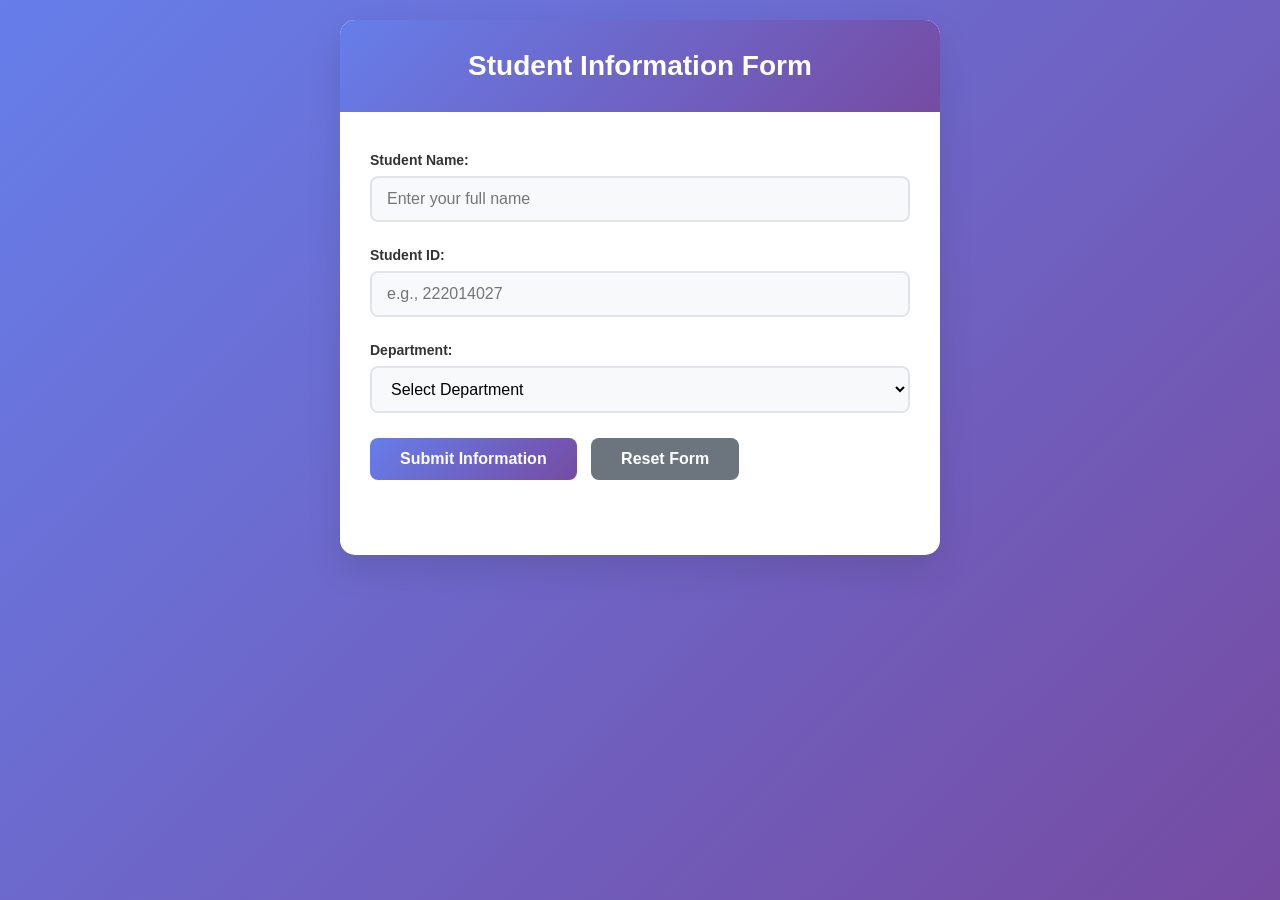
<file: index.html>
<!DOCTYPE html>
<html lang="en">
  <head>
    <meta charset="UTF-8" />
    <meta name="viewport" content="width=device-width, initial-scale=1.0" />
    <title>Student Information Form</title>
    <link rel="stylesheet" href="style.css" />
  </head>
  <body>
    <div class="container">
      <h1>Student Information Form</h1>
      <form action="process_form.php" method="post" class="student-form">
        <div class="form-group">
          <label for="name">Student Name:</label>
          <input
            type="text"
            id="name"
            name="name"
            required
            placeholder="Enter your full name"
          />
        </div>

        <div class="form-group">
          <label for="student_id">Student ID:</label>
          <input
            type="text"
            id="student_id"
            name="student_id"
            required
            placeholder="e.g., 222014027"
            pattern="[0-9]{9}"
            title="Student ID should be 9 digits"
          />
        </div>

        <div class="form-group">
          <label for="department">Department:</label>
          <select id="department" name="department" required>
            <option value="">Select Department</option>
            <option value="Computer Science">Computer Science</option>
            <option value="Engineering">Engineering</option>
            <option value="Business Administration">
              Business Administration
            </option>
            <option value="Mathematics">Mathematics</option>
            <option value="Physics">Physics</option>
            <option value="Chemistry">Chemistry</option>
            <option value="Biology">Biology</option>
            <option value="English">English</option>
            <option value="History">History</option>
            <option value="Economics">Economics</option>
            <option value="Other">Other</option>
          </select>
        </div>

        <div class="form-group">
          <button type="submit" class="submit-btn">Submit Information</button>
          <button type="reset" class="reset-btn">Reset Form</button>
        </div>
      </form>

      <div id="message" class="message"></div>
    </div>

    <script>
      // Simple form validation
      document
        .querySelector(".student-form")
        .addEventListener("submit", function (e) {
          const studentId = document.getElementById("student_id").value;
          if (studentId.length !== 9 || !/^\d+$/.test(studentId)) {
            e.preventDefault();
            alert("Please enter a valid 9-digit student ID");
            return false;
          }
        });
    </script>
  </body>
</html>
</file>
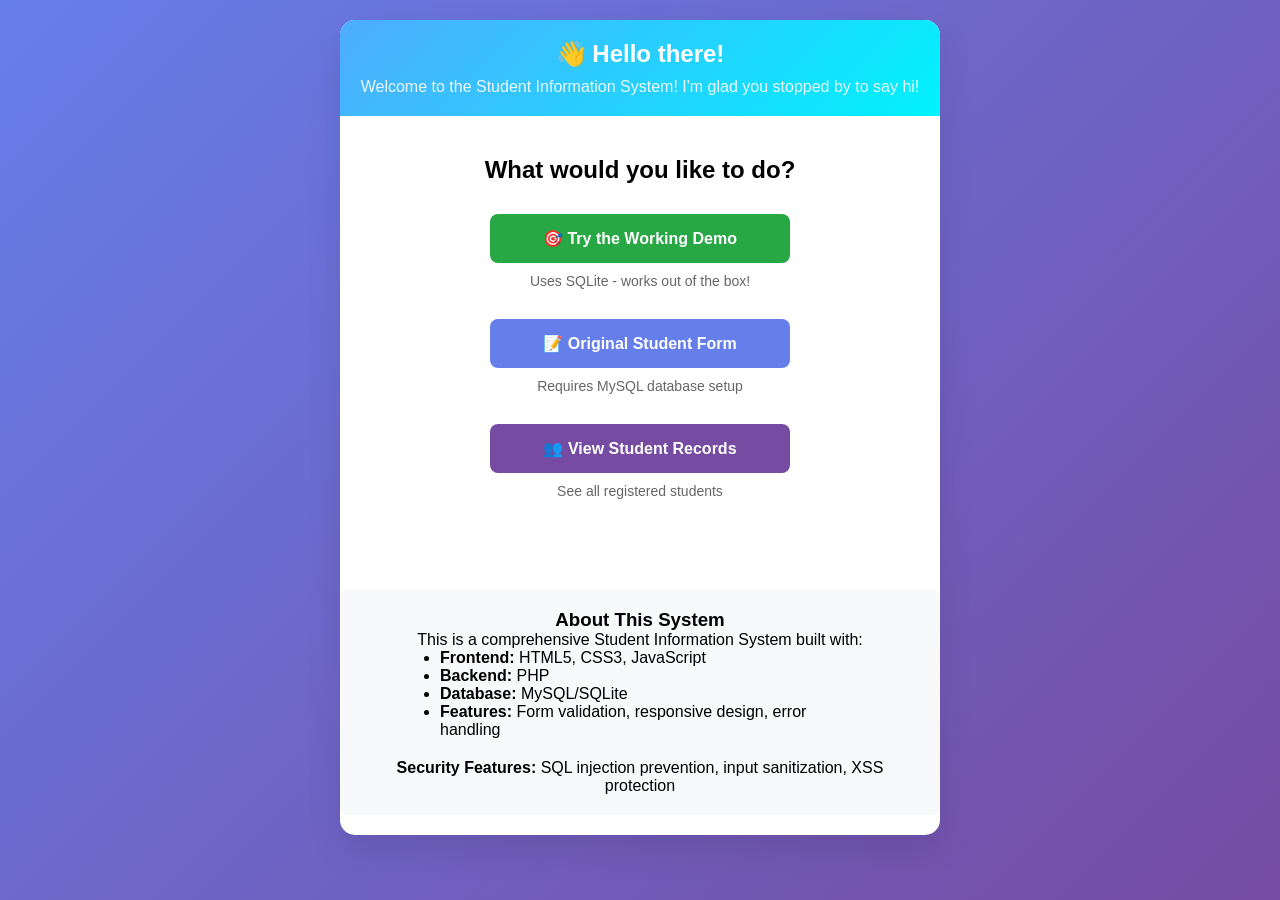
<file: hello.html>
<!DOCTYPE html>
<html lang="en">
<head>
    <meta charset="UTF-8">
    <meta name="viewport" content="width=device-width, initial-scale=1.0">
    <title>Hello! - Student Information System</title>
    <link rel="stylesheet" href="style.css">
</head>
<body>
    <div class="container">
        <div class="welcome-message">
            <h2>👋 Hello there!</h2>
            <p>Welcome to the Student Information System! I'm glad you stopped by to say hi!</p>
        </div>
        
        <div style="padding: 40px 30px; text-align: center;">
            <h2>What would you like to do?</h2>
            
            <div style="margin: 30px 0;">
                <a href="index_demo.html" class="btn" style="display: block; margin: 10px auto; max-width: 300px; padding: 15px;">
                    🎯 Try the Working Demo
                </a>
                <p style="color: #666; font-size: 14px; margin-top: 5px;">
                    Uses SQLite - works out of the box!
                </p>
            </div>
            
            <div style="margin: 30px 0;">
                <a href="index.html" class="btn" style="display: block; margin: 10px auto; max-width: 300px; padding: 15px; background: #667eea;">
                    📝 Original Student Form
                </a>
                <p style="color: #666; font-size: 14px; margin-top: 5px;">
                    Requires MySQL database setup
                </p>
            </div>
            
            <div style="margin: 30px 0;">
                <a href="view_students_demo.php" class="btn" style="display: block; margin: 10px auto; max-width: 300px; padding: 15px; background: #764ba2;">
                    👥 View Student Records
                </a>
                <p style="color: #666; font-size: 14px; margin-top: 5px;">
                    See all registered students
                </p>
            </div>
        </div>
        
        <div style="background: #f8f9fa; padding: 20px; margin: 20px 0; border-radius: 8px; text-align: center;">
            <h3>About This System</h3>
            <p>This is a comprehensive Student Information System built with:</p>
            <ul style="text-align: left; max-width: 400px; margin: 0 auto;">
                <li><strong>Frontend:</strong> HTML5, CSS3, JavaScript</li>
                <li><strong>Backend:</strong> PHP</li>
                <li><strong>Database:</strong> MySQL/SQLite</li>
                <li><strong>Features:</strong> Form validation, responsive design, error handling</li>
            </ul>
            
            <p style="margin-top: 20px;">
                <strong>Security Features:</strong> SQL injection prevention, input sanitization, XSS protection
            </p>
        </div>
    </div>
    
    <script>
        // Add a fun little interaction
        document.addEventListener('DOMContentLoaded', function() {
            const heading = document.querySelector('.welcome-message h2');
            heading.addEventListener('click', function() {
                this.innerHTML = '🎉 Hello! Nice to meet you!';
                setTimeout(() => {
                    this.innerHTML = '👋 Hello there!';
                }, 2000);
            });
        });
    </script>
</body>
</html>
</file>
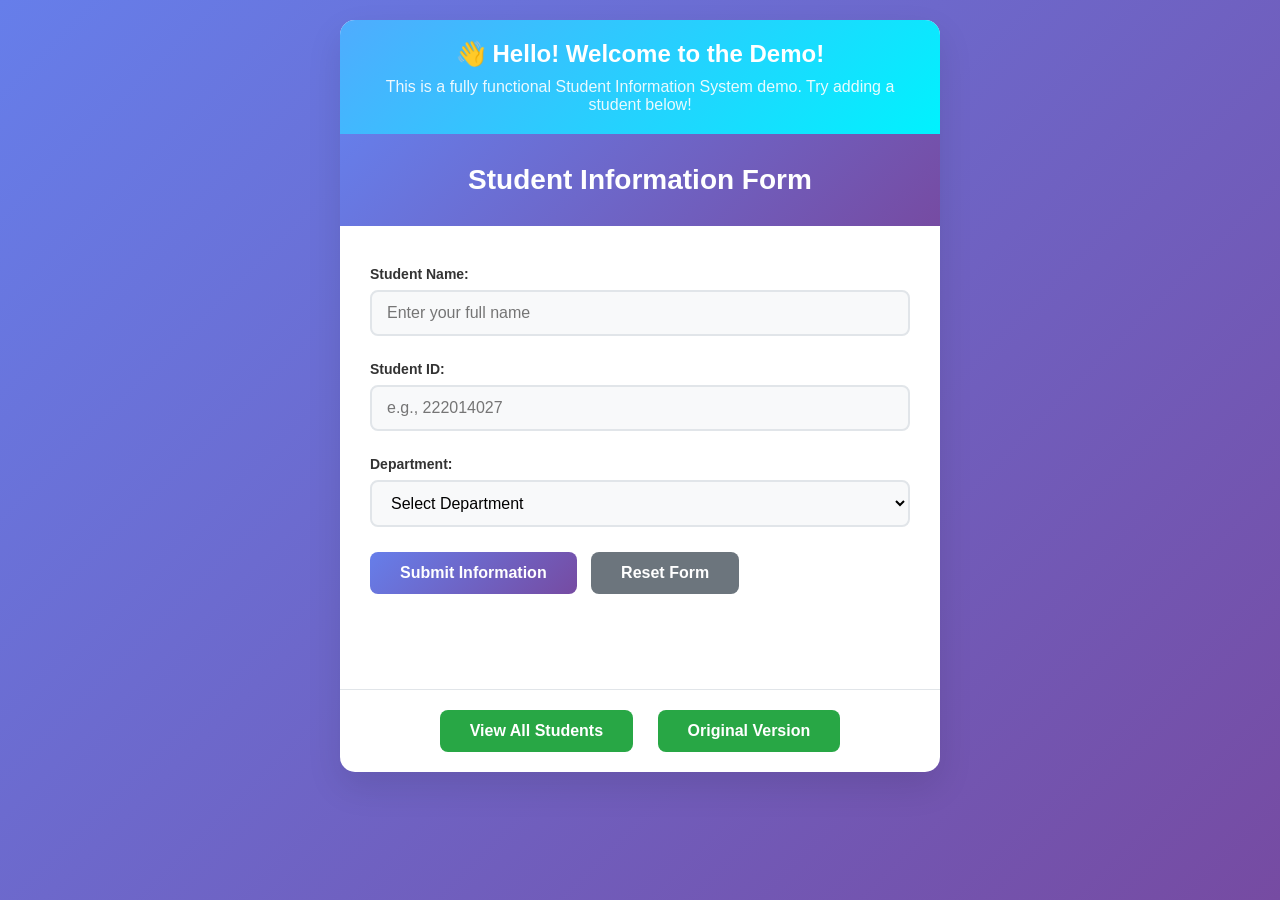
<file: index_demo.html>
<!DOCTYPE html>
<html lang="en">
  <head>
    <meta charset="UTF-8" />
    <meta name="viewport" content="width=device-width, initial-scale=1.0" />
    <title>Student Information Form - Demo</title>
    <link rel="stylesheet" href="style.css" />
  </head>
  <body>
    <div class="container">
      <div class="welcome-message">
        <h2>👋 Hello! Welcome to the Demo!</h2>
        <p>This is a fully functional Student Information System demo. Try adding a student below!</p>
      </div>
      <h1>Student Information Form</h1>
      <form action="process_form_demo.php" method="post" class="student-form">
        <div class="form-group">
          <label for="name">Student Name:</label>
          <input
            type="text"
            id="name"
            name="name"
            required
            placeholder="Enter your full name"
          />
        </div>

        <div class="form-group">
          <label for="student_id">Student ID:</label>
          <input
            type="text"
            id="student_id"
            name="student_id"
            required
            placeholder="e.g., 222014027"
            pattern="[0-9]{9}"
            title="Student ID should be 9 digits"
          />
        </div>

        <div class="form-group">
          <label for="department">Department:</label>
          <select id="department" name="department" required>
            <option value="">Select Department</option>
            <option value="Computer Science">Computer Science</option>
            <option value="Engineering">Engineering</option>
            <option value="Business Administration">
              Business Administration
            </option>
            <option value="Mathematics">Mathematics</option>
            <option value="Physics">Physics</option>
            <option value="Chemistry">Chemistry</option>
            <option value="Biology">Biology</option>
            <option value="English">English</option>
            <option value="History">History</option>
            <option value="Economics">Economics</option>
            <option value="Other">Other</option>
          </select>
        </div>

        <div class="form-group">
          <button type="submit" class="submit-btn">Submit Information</button>
          <button type="reset" class="reset-btn">Reset Form</button>
        </div>
      </form>

      <div class="navigation-links">
        <a href="view_students_demo.php" class="btn">View All Students</a>
        <a href="index.html" class="btn">Original Version</a>
      </div>

      <div id="message" class="message"></div>
    </div>

    <script>
      // Simple form validation
      document
        .querySelector(".student-form")
        .addEventListener("submit", function (e) {
          const studentId = document.getElementById("student_id").value;
          if (studentId.length !== 9 || !/^\d+$/.test(studentId)) {
            e.preventDefault();
            alert("Please enter a valid 9-digit student ID");
            return false;
          }
        });
    </script>
  </body>
</html>
</file>
<file: style.css>
/* CSS Styles for Student Information Form */

* {
  margin: 0;
  padding: 0;
  box-sizing: border-box;
}

body {
  font-family: "Segoe UI", Tahoma, Geneva, Verdana, sans-serif;
  background: linear-gradient(135deg, #667eea 0%, #764ba2 100%);
  min-height: 100vh;
  padding: 20px;
}

.container {
  max-width: 600px;
  margin: 0 auto;
  background: white;
  border-radius: 15px;
  box-shadow: 0 15px 35px rgba(0, 0, 0, 0.1);
  overflow: hidden;
}

.welcome-message {
  background: linear-gradient(135deg, #4facfe 0%, #00f2fe 100%);
  color: white;
  text-align: center;
  padding: 20px;
  margin: 0;
}

.welcome-message h2 {
  margin: 0 0 10px 0;
  font-size: 24px;
  font-weight: 600;
}

.welcome-message p {
  margin: 0;
  font-size: 16px;
  opacity: 0.9;
}

h1 {
  background: linear-gradient(135deg, #667eea 0%, #764ba2 100%);
  color: white;
  text-align: center;
  padding: 30px 20px;
  margin: 0;
  font-size: 28px;
  font-weight: 600;
}

.student-form {
  padding: 40px 30px;
}

.form-group {
  margin-bottom: 25px;
}

label {
  display: block;
  margin-bottom: 8px;
  font-weight: 600;
  color: #333;
  font-size: 14px;
}

input[type="text"],
select {
  width: 100%;
  padding: 12px 15px;
  border: 2px solid #e1e5e9;
  border-radius: 8px;
  font-size: 16px;
  transition: all 0.3s ease;
  background-color: #f8f9fa;
}

input[type="text"]:focus,
select:focus {
  outline: none;
  border-color: #667eea;
  background-color: white;
  box-shadow: 0 0 0 3px rgba(102, 126, 234, 0.1);
}

select {
  cursor: pointer;
}

.submit-btn,
.reset-btn,
.btn {
  padding: 12px 30px;
  border: none;
  border-radius: 8px;
  font-size: 16px;
  font-weight: 600;
  cursor: pointer;
  transition: all 0.3s ease;
  text-decoration: none;
  display: inline-block;
  margin-right: 10px;
  margin-bottom: 10px;
}

.submit-btn {
  background: linear-gradient(135deg, #667eea 0%, #764ba2 100%);
  color: white;
}

.submit-btn:hover {
  transform: translateY(-2px);
  box-shadow: 0 5px 15px rgba(102, 126, 234, 0.3);
}

.reset-btn {
  background: #6c757d;
  color: white;
}

.reset-btn:hover {
  background: #545b62;
  transform: translateY(-2px);
}

.btn {
  background: #28a745;
  color: white;
  text-decoration: none;
  display: inline-block;
  margin: 5px;
}

.btn:hover {
  background: #218838;
  transform: translateY(-2px);
}

.navigation-links {
  text-align: center;
  padding: 20px 30px;
  border-top: 1px solid #e1e5e9;
  margin-top: 20px;
}

.navigation-links .btn {
  margin: 0 10px;
}

/* Success and Error Messages */
.success-message {
  background: #d4edda;
  border: 1px solid #c3e6cb;
  border-radius: 8px;
  padding: 20px;
  margin: 20px 30px;
  color: #155724;
}

.error-message {
  background: #f8d7da;
  border: 1px solid #f5c6cb;
  border-radius: 8px;
  padding: 20px;
  margin: 20px 30px;
  color: #721c24;
}

.student-info {
  background: #f8f9fa;
  border-radius: 8px;
  padding: 15px;
  margin-top: 15px;
}

.student-info h3 {
  margin-bottom: 10px;
  color: #333;
}

.student-info p {
  margin-bottom: 5px;
  font-size: 14px;
}

.actions {
  text-align: center;
  padding: 20px 30px;
  border-top: 1px solid #e1e5e9;
}

/* Table styles for view_students.php */
.students-table {
  width: 100%;
  border-collapse: collapse;
  margin: 20px 0;
}

.students-table th,
.students-table td {
  padding: 12px;
  text-align: left;
  border-bottom: 1px solid #ddd;
}

.students-table th {
  background: linear-gradient(135deg, #667eea 0%, #764ba2 100%);
  color: white;
  font-weight: 600;
}

.students-table tr:hover {
  background-color: #f5f5f5;
}

.no-records {
  text-align: center;
  padding: 40px;
  color: #666;
  font-style: italic;
}

/* Responsive Design */
@media (max-width: 768px) {
  .container {
    margin: 10px;
    border-radius: 10px;
  }

  h1 {
    font-size: 24px;
    padding: 20px 15px;
  }

  .student-form {
    padding: 30px 20px;
  }

  input[type="text"],
  select {
    font-size: 16px; /* Prevents zoom on iOS */
  }

  .submit-btn,
  .reset-btn,
  .btn {
    width: 100%;
    margin-right: 0;
    margin-bottom: 10px;
  }
}
</file>
